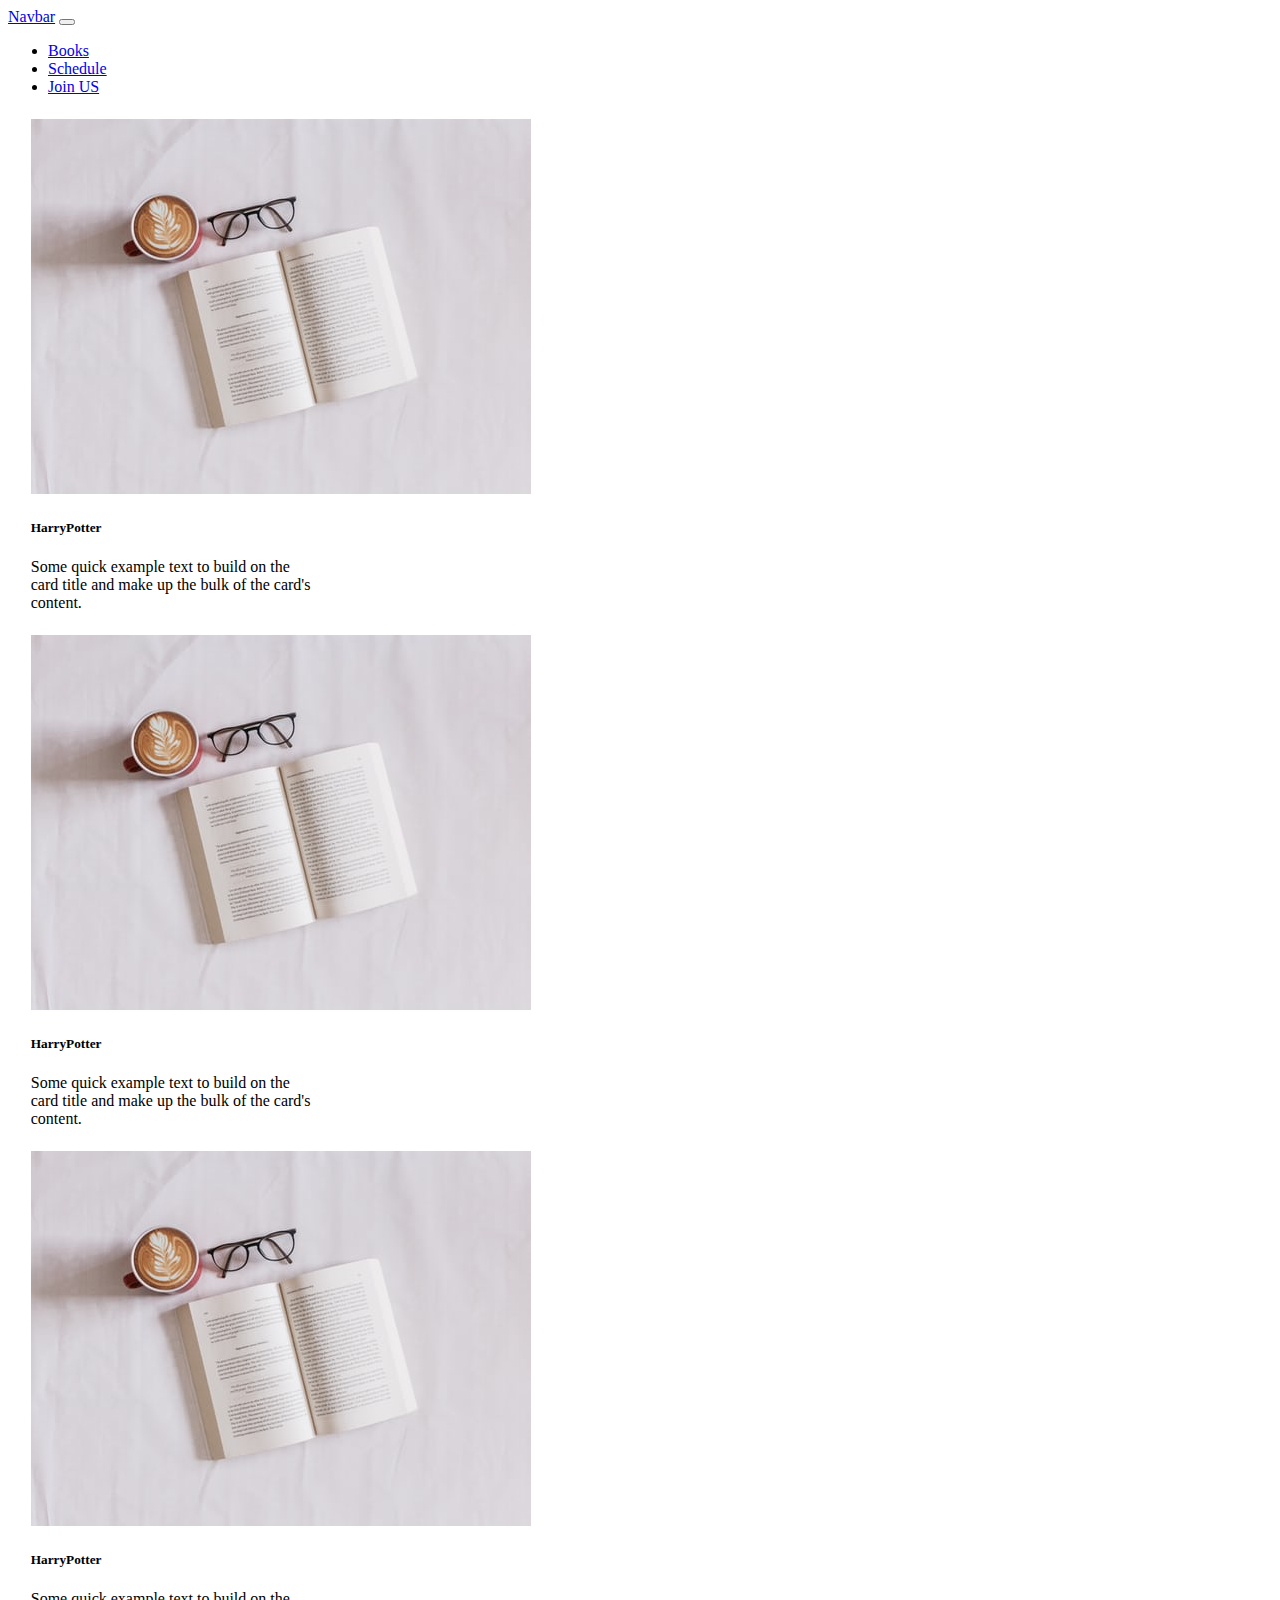
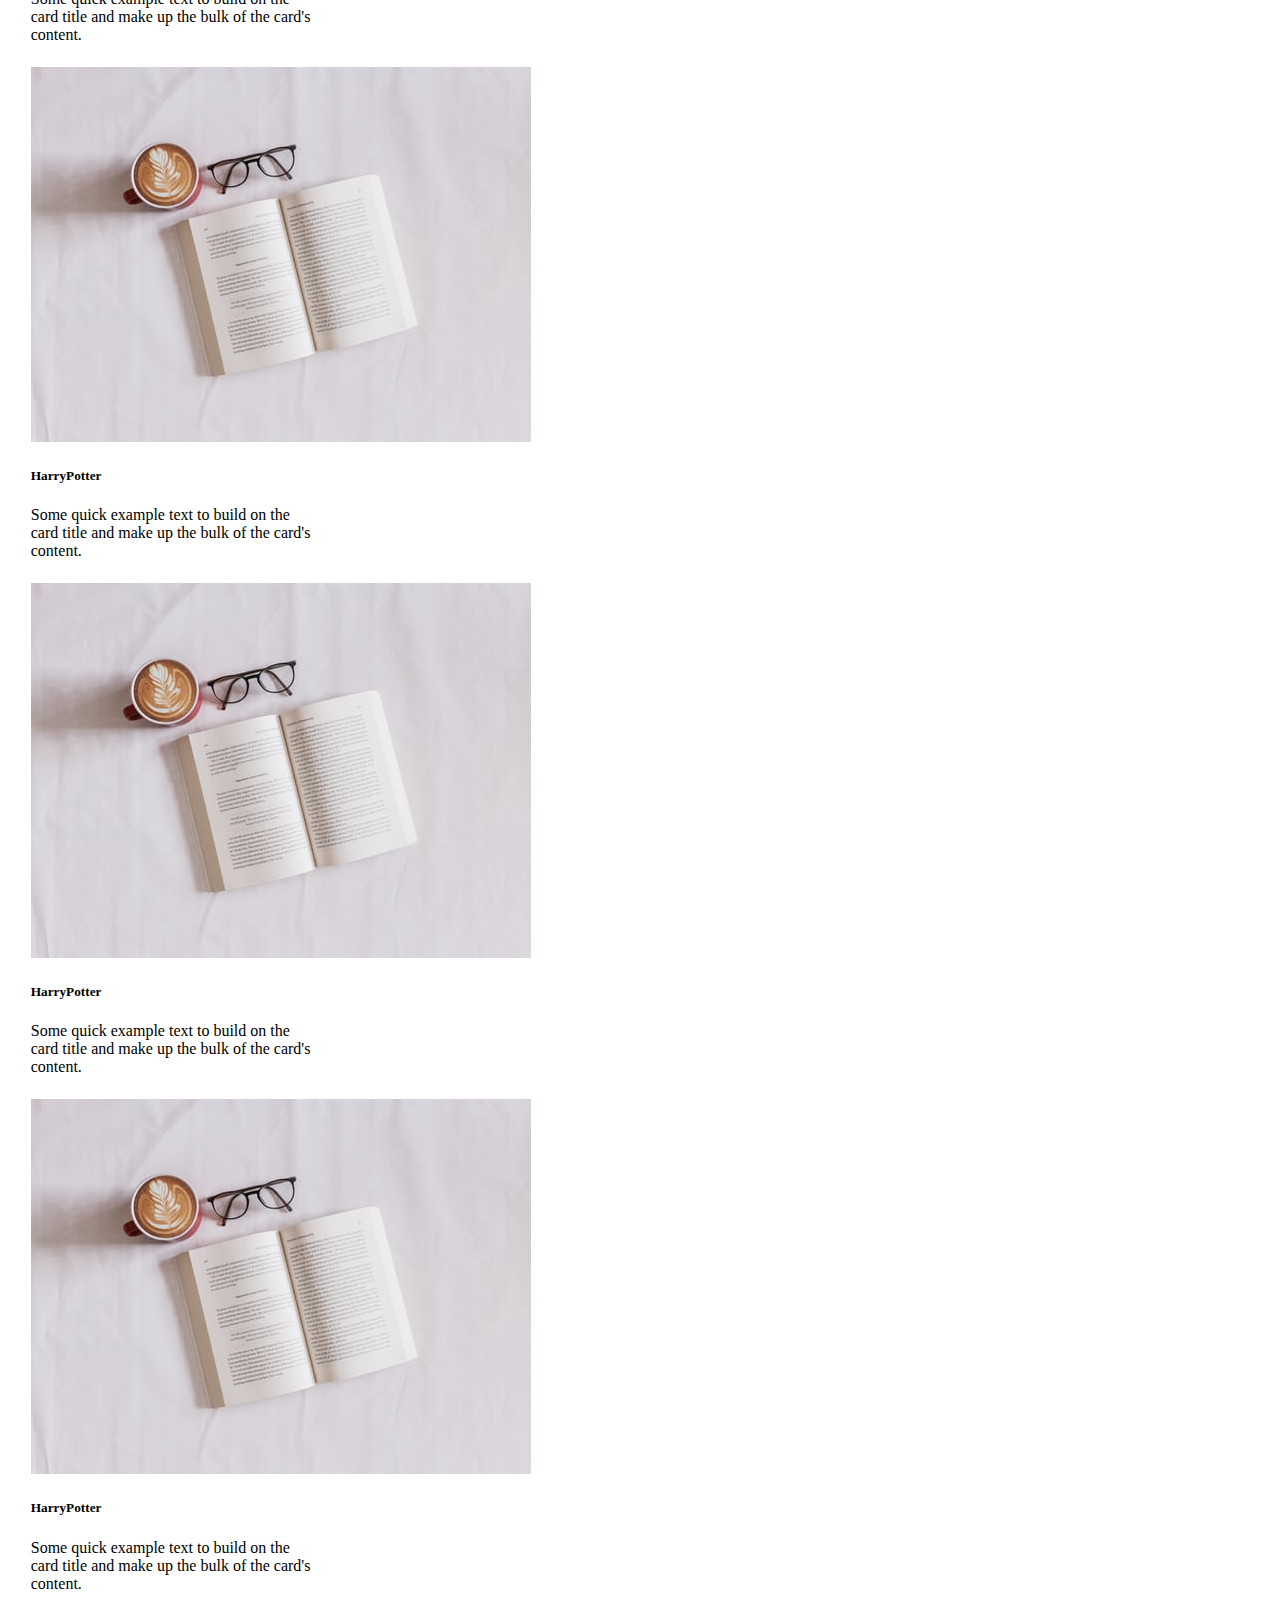
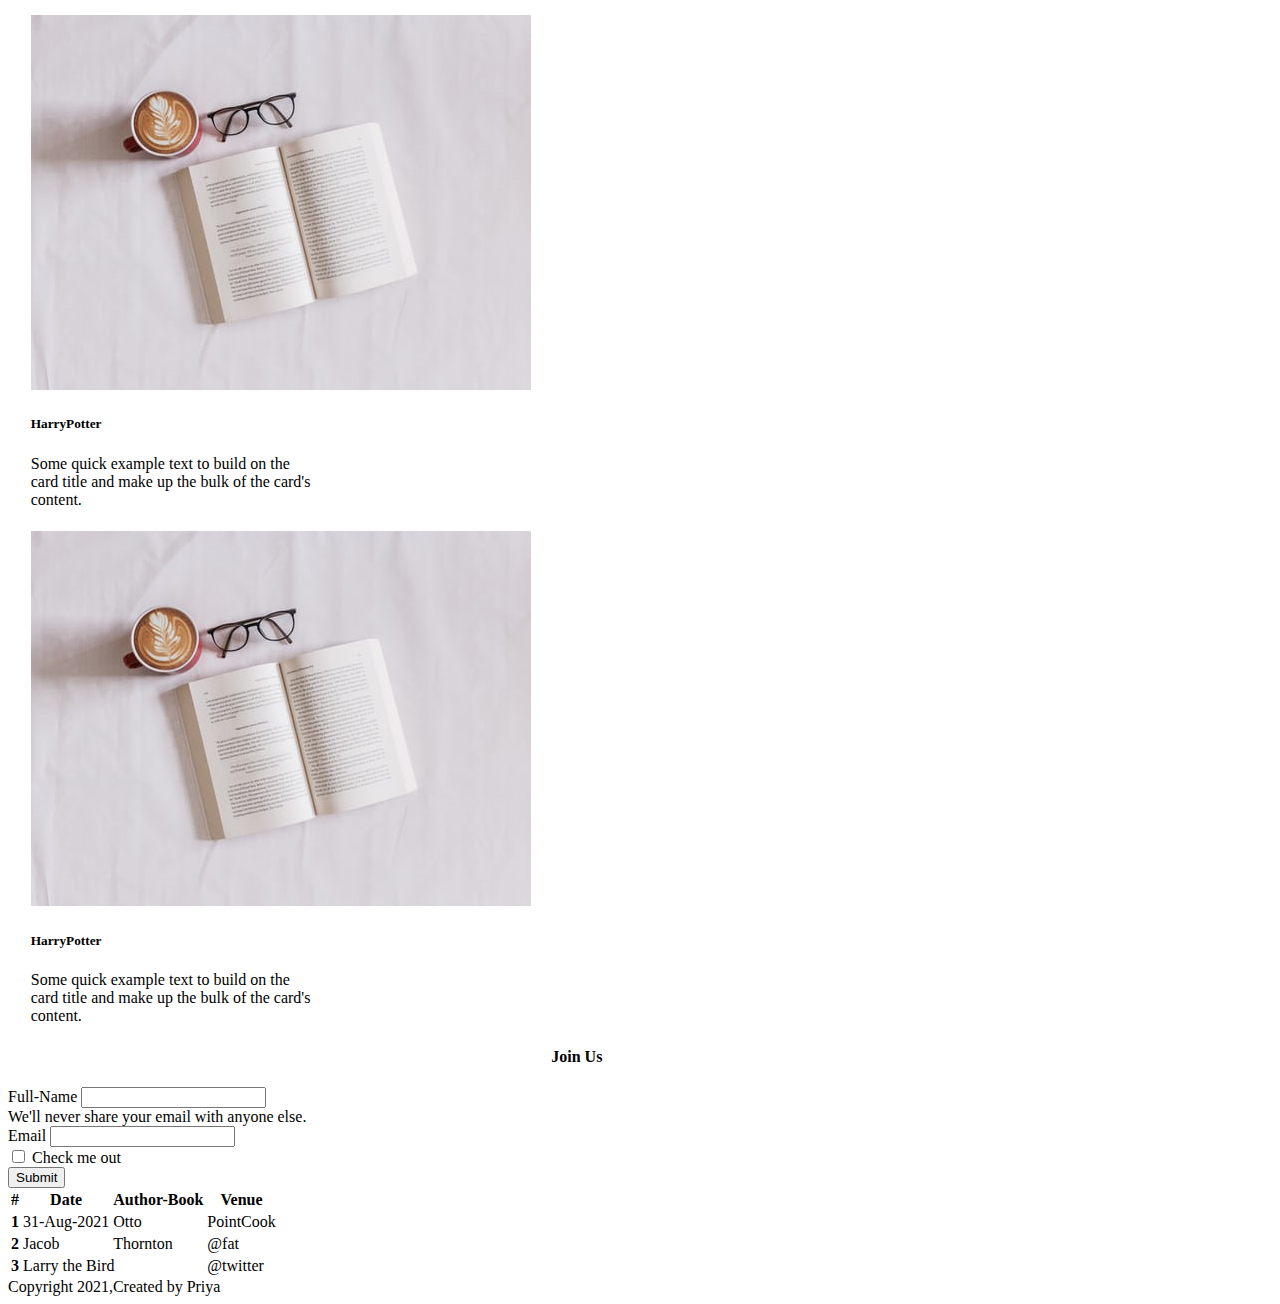
<file: index.html>
<!doctype html>
<html lang="en">
  <head>
    <!-- Required meta tags -->
    <meta charset="utf-8">
    <meta name="viewport" content="width=device-width, initial-scale=1">

    <!-- Bootstrap CSS -->
    <link href="https://cdn.jsdelivr.net/npm/bootstrap@5.0.2/dist/css/bootstrap.min.css" rel="stylesheet" integrity="sha384-EVSTQN3/azprG1Anm3QDgpJLIm9Nao0Yz1ztcQTwFspd3yD65VohhpuuCOmLASjC" crossorigin="anonymous">
    <link href="./css/mystyles.css" rel="stylesheet"/>
    <title>Book Club</title>
  </head>
  <body>
      <!-- Navbar Bootstrap starts here -->

      <nav class="navbar navbar-expand-lg navbar-light bg-light">
        <div class="container-fluid">
          <a class="navbar-brand" href="#">Navbar</a>
          <button class="navbar-toggler" type="button" data-bs-toggle="collapse" data-bs-target="#navbarNav" aria-controls="navbarNav" aria-expanded="false" aria-label="Toggle navigation">
            <span class="navbar-toggler-icon"></span>
          </button>
          <div class="collapse navbar-collapse" id="navbarNav">
            <ul class="navbar-nav">
              <li class="nav-item">
                <a class="nav-link active" aria-current="page" href="#">Books</a>
              </li>
              <li class="nav-item">
                <a class="nav-link" href="#">Schedule</a>
              </li>
              <li class="nav-item">
                <a class="nav-link" href="#">Join US</a>
              </li>
            </ul>
          </div>
        </div>
      </nav>

      <!-- Navbar Bootstrap ends here -->

      <!-- Book Listing Bootstrap starts here -->
      <div class="container">
        <div class="row">
          <div class="col">
            <div class="card" style="width: 18rem;">
                <img src="./images/image1.jfif" class="card-img-top" alt="...">
                <div class="card-body">
                  <h5 class="card-title">HarryPotter</h5>
                  <p class="card-text">Some quick example text to build on the card title and make up the bulk of the card's content.</p>
                </div>
            </div>
          </div>
          <div class="col">
            <div class="card" style="width: 18rem;">
                <img src="./images/image1.jfif" class="card-img-top" alt="...">
                <div class="card-body">
                  <h5 class="card-title">HarryPotter</h5>
                  <p class="card-text">Some quick example text to build on the card title and make up the bulk of the card's content.</p>
                </div>
            </div>
          </div>
          <div class="col">
            <div class="card" style="width: 18rem;">
                <img src="./images/image1.jfif" class="card-img-top" alt="...">
                <div class="card-body">
                  <h5 class="card-title">HarryPotter</h5>
                  <p class="card-text">Some quick example text to build on the card title and make up the bulk of the card's content.</p>
                </div>
            </div>
          </div>
          <div class="col">
            <div class="card" style="width: 18rem;">
                <img src="./images/image1.jfif" class="card-img-top" alt="...">
                <div class="card-body">
                  <h5 class="card-title">HarryPotter</h5>
                  <p class="card-text">Some quick example text to build on the card title and make up the bulk of the card's content.</p>
                </div>
            </div>
          </div>
        </div>
        <!-- Row 2 of books -->

        <div class="row">
            <div class="col">
              <div class="card" style="width: 18rem;">
                  <img src="./images/image1.jfif" class="card-img-top" alt="...">
                  <div class="card-body">
                    <h5 class="card-title">HarryPotter</h5>
                    <p class="card-text">Some quick example text to build on the card title and make up the bulk of the card's content.</p>
                  </div>
              </div>
            </div>
            <div class="col">
              <div class="card" style="width: 18rem;">
                  <img src="./images/image1.jfif" class="card-img-top" alt="...">
                  <div class="card-body">
                    <h5 class="card-title">HarryPotter</h5>
                    <p class="card-text">Some quick example text to build on the card title and make up the bulk of the card's content.</p>
                  </div>
              </div>
            </div>
            <div class="col">
              <div class="card" style="width: 18rem;">
                  <img src="./images/image1.jfif" class="card-img-top" alt="...">
                  <div class="card-body">
                    <h5 class="card-title">HarryPotter</h5>
                    <p class="card-text">Some quick example text to build on the card title and make up the bulk of the card's content.</p>
                  </div>
              </div>
            </div>
            <div class="col">
              <div class="card" style="width: 18rem;">
                  <img src="./images/image1.jfif" class="card-img-top" alt="...">
                  <div class="card-body">
                    <h5 class="card-title">HarryPotter</h5>
                    <p class="card-text">Some quick example text to build on the card title and make up the bulk of the card's content.</p>
                  </div>
              </div>
            </div>
          </div>
      </div>


      <!-- Book Listing Bootstrap ends here -->

      <!-- Form Bootstrap starts here -->

            <section class="container">

        <form>
            <h4>Join Us</h4>
                    <div class="mb-3">
                    <label for="exampleInputEmail1" class="form-label">Full-Name</label>
                    <input type="email" class="form-control" id="exampleInputEmail1" aria-describedby="emailHelp">
                    <div id="emailHelp" class="form-text">We'll never share your email with anyone else.</div>
                    </div>
                    <div class="mb-3">
                    <label for="exampleInputPassword1" class="form-label">Email</label>
                    <input type="password" class="form-control" id="exampleInputPassword1">
                    </div>
                    <div class="mb-3 form-check">
                    <input type="checkbox" class="form-check-input" id="exampleCheck1">
                    <label class="form-check-label" for="exampleCheck1">Check me out</label>
                    </div>
                    <button type="submit" class="btn btn-primary">Submit</button>
                </form>
      </section>

      <!-- Form Listing Bootstrap ends here -->


      <!-- Schedule Bootstrap starts here -->
      <section class="container">
        <table class="table">
            <thead>
              <tr>
                <th scope="col">#</th>
                <th scope="col">Date</th>
                <th scope="col">Author-Book</th>
                <th scope="col">Venue</th>
              </tr>
            </thead>
            <tbody>
              <tr>
                <th scope="row">1</th>
                <td>31-Aug-2021</td>
                <td>Otto</td>
                <td>PointCook</td>
              </tr>
              <tr>
                <th scope="row">2</th>
                <td>Jacob</td>
                <td>Thornton</td>
                <td>@fat</td>
              </tr>
              <tr>
                <th scope="row">3</th>
                <td colspan="2">Larry the Bird</td>
                <td>@twitter</td>
              </tr>
            </tbody>
          </table>
      </section>
      <!-- Navbar Bootstrap ends here -->

      <!-- Footer Bootstrap starts here -->
      <div class="container text-center">
           Copyright 2021,Created by Priya
      </div>
      <!-- Footer Bootstrap ends here -->
    

    
    
    
    
    
    
    
    <!-- Optional JavaScript; choose one of the two! -->

    <!-- Option 1: Bootstrap Bundle with Popper -->
    <script src="https://cdn.jsdelivr.net/npm/bootstrap@5.0.2/dist/js/bootstrap.bundle.min.js" integrity="sha384-MrcW6ZMFYlzcLA8Nl+NtUVF0sA7MsXsP1UyJoMp4YLEuNSfAP+JcXn/tWtIaxVXM" crossorigin="anonymous"></script>

    
  </body>
</html>
</file>
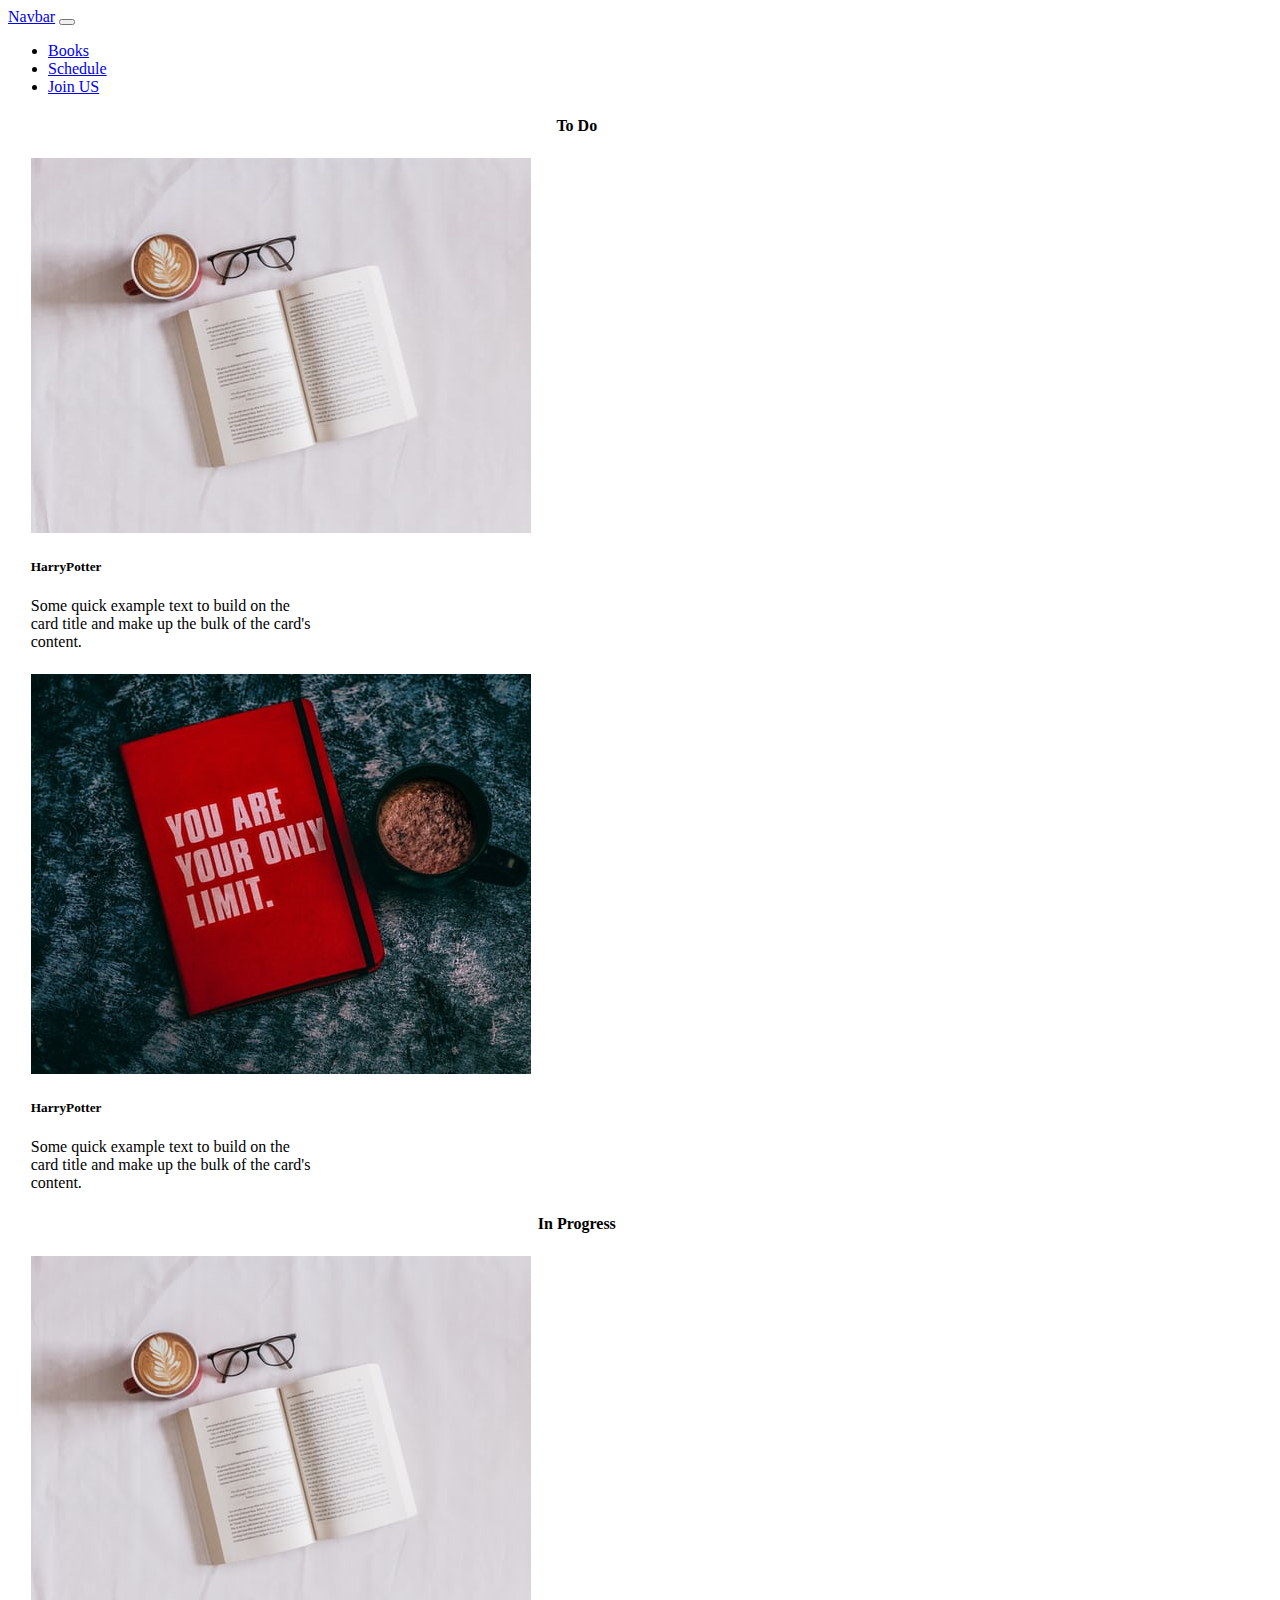
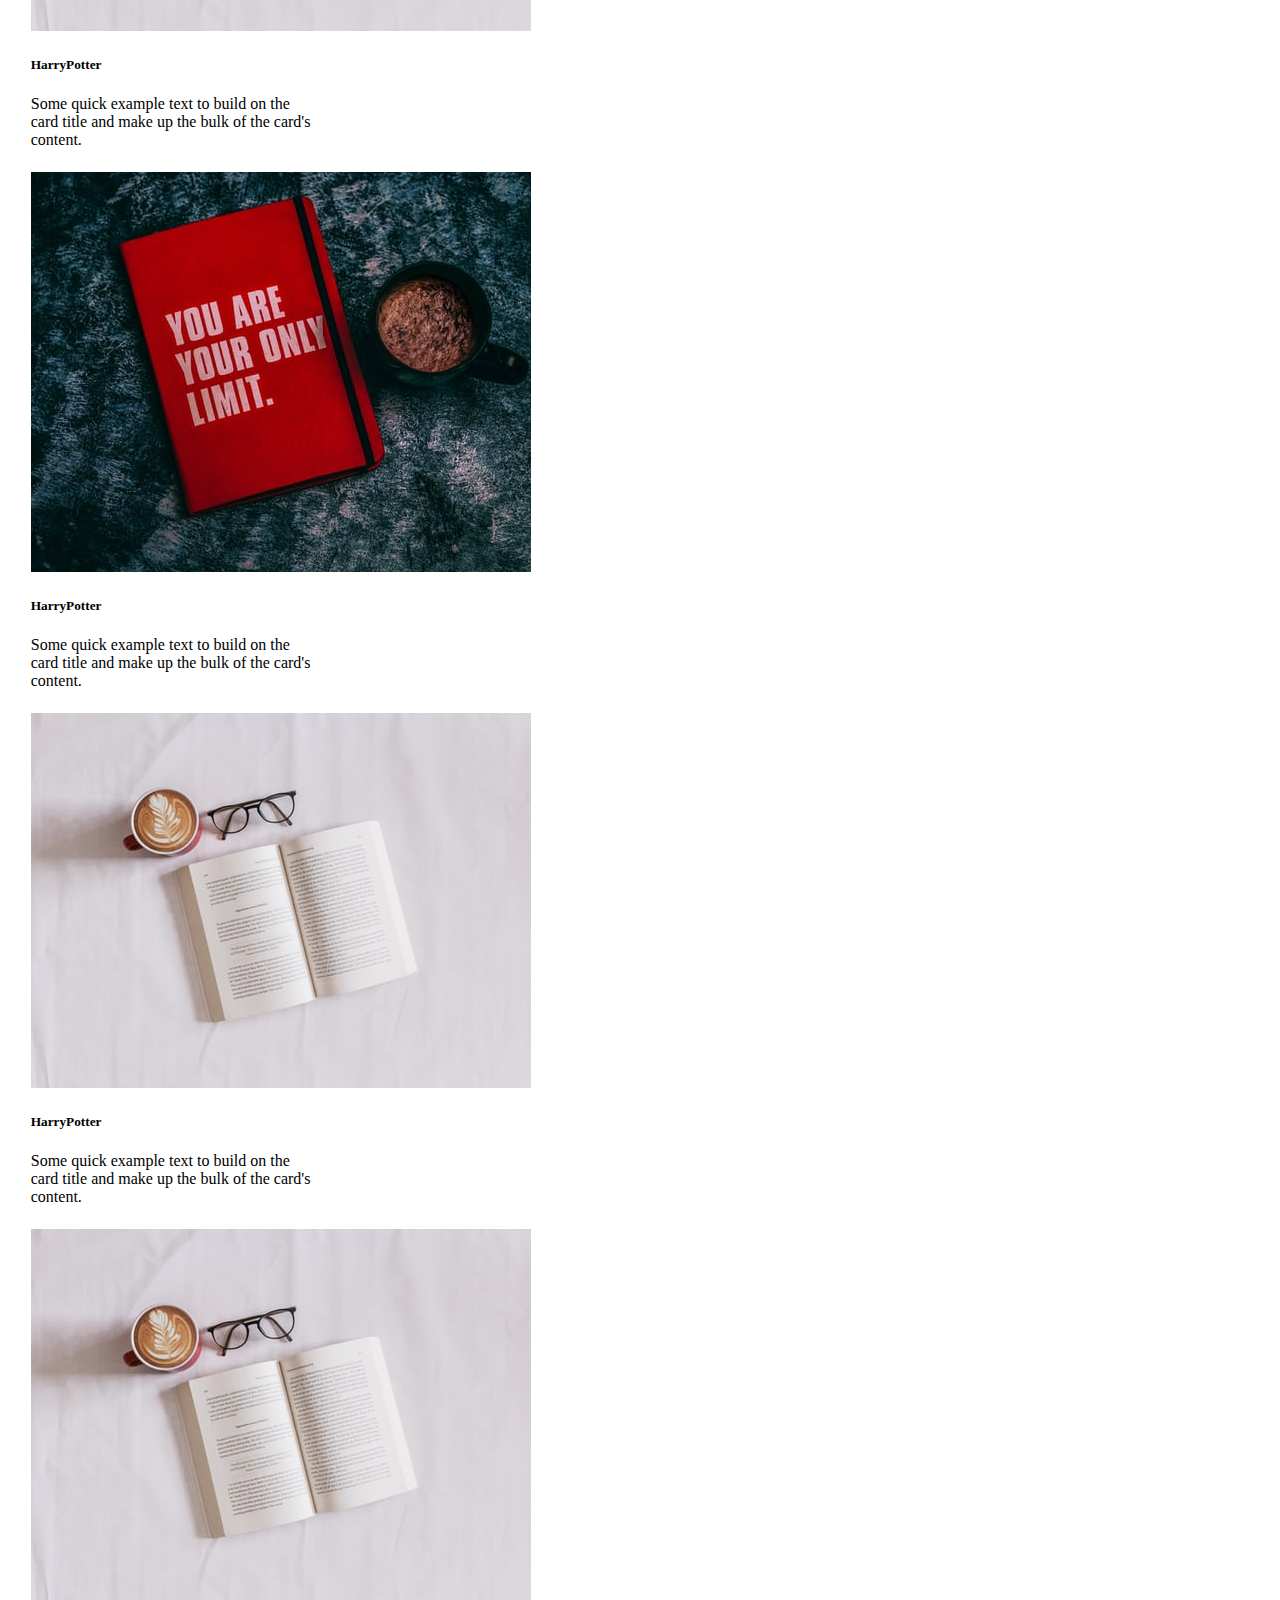
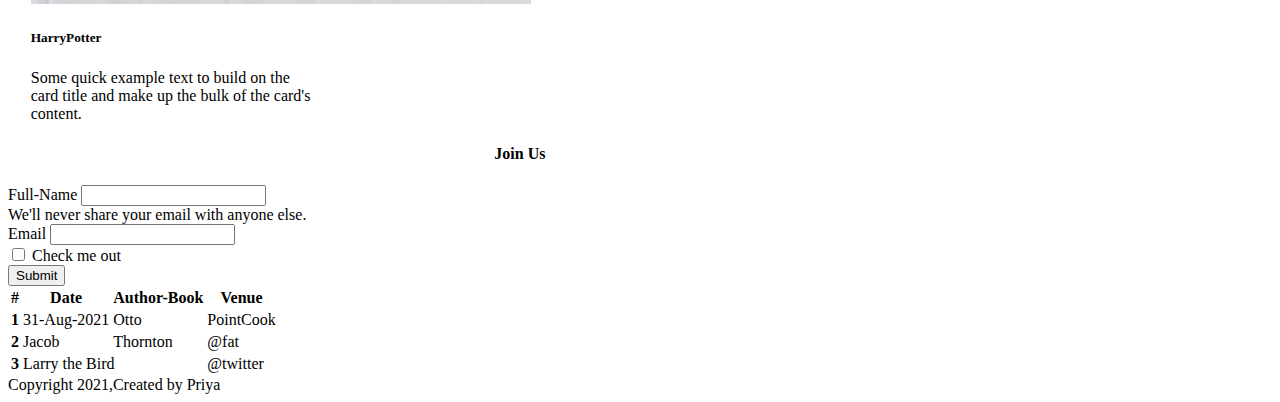
<file: test.html>
<!doctype html>
<html lang="en">
  <head>
    <!-- Required meta tags -->
    <meta charset="utf-8">
    <meta name="viewport" content="width=device-width, initial-scale=1">

    <!-- Bootstrap CSS -->
    <link href="https://cdn.jsdelivr.net/npm/bootstrap@5.0.2/dist/css/bootstrap.min.css" rel="stylesheet" integrity="sha384-EVSTQN3/azprG1Anm3QDgpJLIm9Nao0Yz1ztcQTwFspd3yD65VohhpuuCOmLASjC" crossorigin="anonymous">
    <link href="./css/mystyles.css" rel="stylesheet"/>
    <title>Book Club</title>
  </head>
  <body>
      <!-- Navbar Bootstrap starts here -->

      <nav class="navbar navbar-expand-lg navbar-light bg-light">
        <div class="container-fluid">
          <a class="navbar-brand" href="#">Navbar</a>
          <button class="navbar-toggler" type="button" data-bs-toggle="collapse" data-bs-target="#navbarNav" aria-controls="navbarNav" aria-expanded="false" aria-label="Toggle navigation">
            <span class="navbar-toggler-icon"></span>
          </button>
          <div class="collapse navbar-collapse" id="navbarNav">
            <ul class="navbar-nav">
              <li class="nav-item">
                <a class="nav-link active" aria-current="page" href="#">Books</a>
              </li>
              <li class="nav-item">
                <a class="nav-link" href="#">Schedule</a>
              </li>
              <li class="nav-item">
                <a class="nav-link" href="#">Join US</a>
              </li>
            </ul>
          </div>
        </div>
      </nav>

      <!-- Navbar Bootstrap ends here -->

      <!-- Book Listing Bootstrap starts here -->
      <div class="container">
        <div class="row">
          <div class="col">
            <h4>To Do</h4>
            <div class="card" style="width: 18rem;">
                <img src="./images/image1.jfif" class="card-img-top" alt="...">
                <div class="card-body">
                  <h5 class="card-title">HarryPotter</h5>
                  <p class="card-text">Some quick example text to build on the card title and make up the bulk of the card's content.</p>
                </div>
            </div>
            <div class="card" style="width: 18rem;">
                <img src="./images/image2.jfif" class="card-img-top" alt="...">
                <div class="card-body">
                  <h5 class="card-title">HarryPotter</h5>
                  <p class="card-text">Some quick example text to build on the card title and make up the bulk of the card's content.</p>
                </div>
            </div>
          </div>
          <div class="col">
            <h4>In Progress</h4>
            <div class="card" style="width: 18rem;">
                <img src="./images/image1.jfif" class="card-img-top" alt="...">
                <div class="card-body">
                  <h5 class="card-title">HarryPotter</h5>
                  <p class="card-text">Some quick example text to build on the card title and make up the bulk of the card's content.</p>
                </div>
            </div>
            <div class="card" style="width: 18rem;">
                <img src="./images/image2.jfif" class="card-img-top" alt="...">
                <div class="card-body">
                  <h5 class="card-title">HarryPotter</h5>
                  <p class="card-text">Some quick example text to build on the card title and make up the bulk of the card's content.</p>
                </div>
            </div>
          </div>
          <div class="col">
            <div class="card" style="width: 18rem;">
                <img src="./images/image1.jfif" class="card-img-top" alt="...">
                <div class="card-body">
                  <h5 class="card-title">HarryPotter</h5>
                  <p class="card-text">Some quick example text to build on the card title and make up the bulk of the card's content.</p>
                </div>
            </div>
          </div>
          <div class="col">
            <div class="card" style="width: 18rem;">
                <img src="./images/image1.jfif" class="card-img-top" alt="...">
                <div class="card-body">
                  <h5 class="card-title">HarryPotter</h5>
                  <p class="card-text">Some quick example text to build on the card title and make up the bulk of the card's content.</p>
                </div>
            </div>
          </div>
        </div>
        <!-- Row 2 of books

        <div class="row">
            <div class="col">
              <div class="card" style="width: 18rem;">
                  <img src="./images/image1.jfif" class="card-img-top" alt="...">
                  <div class="card-body">
                    <h5 class="card-title">HarryPotter</h5>
                    <p class="card-text">Some quick example text to build on the card title and make up the bulk of the card's content.</p>
                  </div>
              </div>
            </div>
            <div class="col">
              <div class="card" style="width: 18rem;">
                  <img src="./images/image1.jfif" class="card-img-top" alt="...">
                  <div class="card-body">
                    <h5 class="card-title">HarryPotter</h5>
                    <p class="card-text">Some quick example text to build on the card title and make up the bulk of the card's content.</p>
                  </div>
              </div>
            </div>
            <div class="col">
              <div class="card" style="width: 18rem;">
                  <img src="./images/image1.jfif" class="card-img-top" alt="...">
                  <div class="card-body">
                    <h5 class="card-title">HarryPotter</h5>
                    <p class="card-text">Some quick example text to build on the card title and make up the bulk of the card's content.</p>
                  </div>
              </div>
            </div>
            <div class="col">
              <div class="card" style="width: 18rem;">
                  <img src="./images/image1.jfif" class="card-img-top" alt="...">
                  <div class="card-body">
                    <h5 class="card-title">HarryPotter</h5>
                    <p class="card-text">Some quick example text to build on the card title and make up the bulk of the card's content.</p>
                  </div>
              </div>
            </div>
          </div>
      </div> -->


      <!-- Book Listing Bootstrap ends here -->

      <!-- Form Bootstrap starts here -->

            <section class="container">

        <form>
            <h4>Join Us</h4>
                    <div class="mb-3">
                    <label for="exampleInputEmail1" class="form-label">Full-Name</label>
                    <input type="email" class="form-control" id="exampleInputEmail1" aria-describedby="emailHelp">
                    <div id="emailHelp" class="form-text">We'll never share your email with anyone else.</div>
                    </div>
                    <div class="mb-3">
                    <label for="exampleInputPassword1" class="form-label">Email</label>
                    <input type="password" class="form-control" id="exampleInputPassword1">
                    </div>
                    <div class="mb-3 form-check">
                    <input type="checkbox" class="form-check-input" id="exampleCheck1">
                    <label class="form-check-label" for="exampleCheck1">Check me out</label>
                    </div>
                    <button type="submit" class="btn btn-primary">Submit</button>
                </form>
      </section>

      <!-- Form Listing Bootstrap ends here -->


      <!-- Schedule Bootstrap starts here -->
      <section class="container">
        <table class="table">
            <thead>
              <tr>
                <th scope="col">#</th>
                <th scope="col">Date</th>
                <th scope="col">Author-Book</th>
                <th scope="col">Venue</th>
              </tr>
            </thead>
            <tbody>
              <tr>
                <th scope="row">1</th>
                <td>31-Aug-2021</td>
                <td>Otto</td>
                <td>PointCook</td>
              </tr>
              <tr>
                <th scope="row">2</th>
                <td>Jacob</td>
                <td>Thornton</td>
                <td>@fat</td>
              </tr>
              <tr>
                <th scope="row">3</th>
                <td colspan="2">Larry the Bird</td>
                <td>@twitter</td>
              </tr>
            </tbody>
          </table>
      </section>
      <!-- Navbar Bootstrap ends here -->

      <!-- Footer Bootstrap starts here -->
      <div class="container text-center">
           Copyright 2021,Created by Priya
      </div>
      <!-- Footer Bootstrap ends here -->
    

    
    
    
    
    
    
    
    <!-- Optional JavaScript; choose one of the two! -->

    <!-- Option 1: Bootstrap Bundle with Popper -->
    <script src="https://cdn.jsdelivr.net/npm/bootstrap@5.0.2/dist/js/bootstrap.bundle.min.js" integrity="sha384-MrcW6ZMFYlzcLA8Nl+NtUVF0sA7MsXsP1UyJoMp4YLEuNSfAP+JcXn/tWtIaxVXM" crossorigin="anonymous"></script>

    
  </body>
</html>
</file>
<file: css/mystyles.css>
.card{
    margin: 2%;
}
.container{
    justify-content: center;
    width:90%
}
h4{
    text-align:center;
}
</file>
